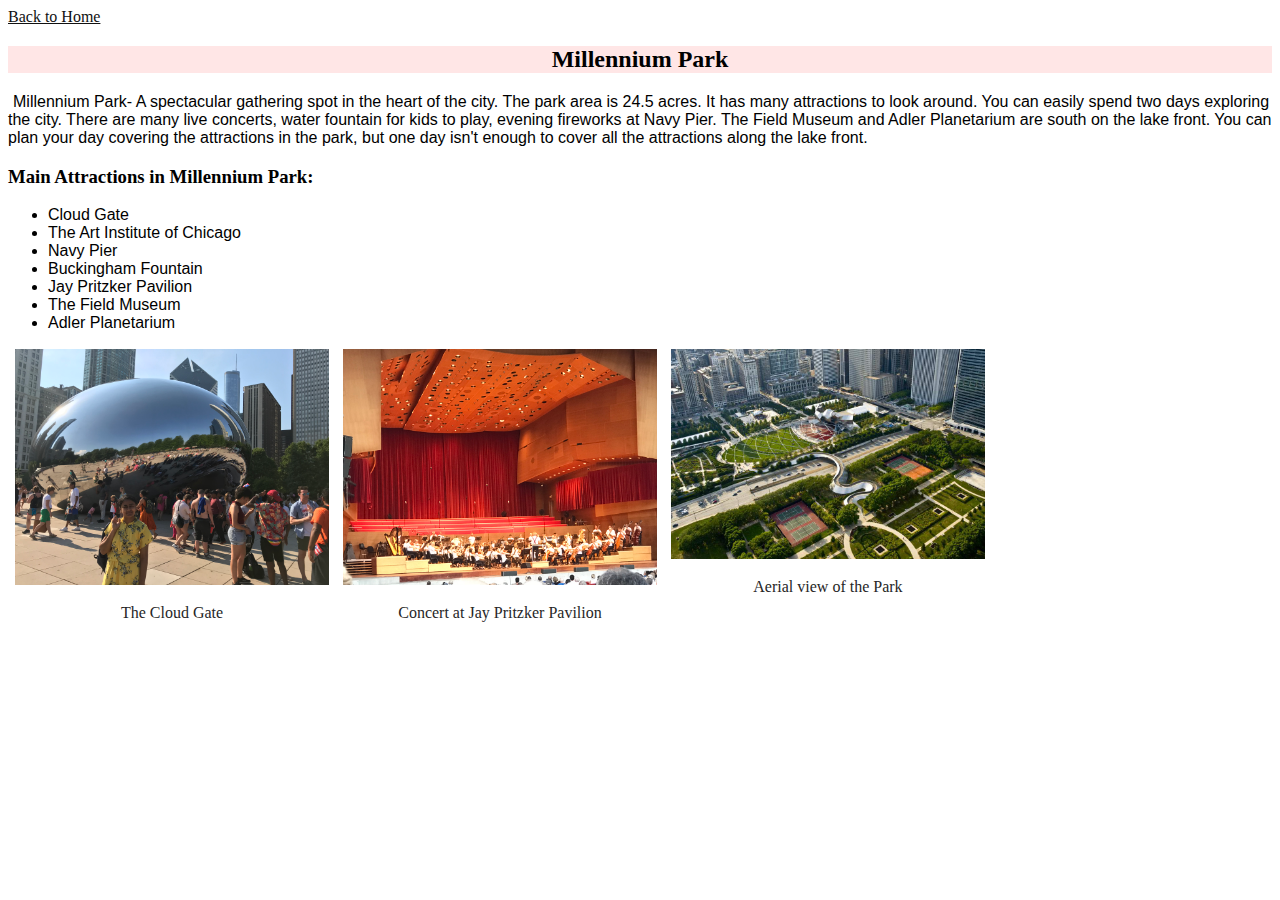
<file: MillenniumPark.html>
<!DOCTYPE html>
<html>

    <head>
        <title>
            Millennium Park
        </title>
       <link rel="stylesheet" href="styles.css">
    </head>


     <body>
        <a href="index.html">Back to Home</a>
        <h2>Millennium Park</h2>
        <span> Millennium Park- A spectacular gathering spot in the heart of the city.
        The park area is 24.5 acres. It has many attractions to look around. You can easily spend two days exploring the city.
        There are many live concerts, water fountain for kids to play, evening fireworks at Navy Pier. The Field Museum and Adler Planetarium are south on the lake front.
        You can plan your day covering the attractions in the park, but one day isn't enough to cover all the attractions along the lake front.</span>

        <h3>Main Attractions in Millennium Park:</h3>
        <ul>
            <li>Cloud Gate</li>
            <li>The Art Institute of Chicago</li>
            <li>Navy Pier</li>
            <li>Buckingham Fountain</li>
            <li>Jay Pritzker Pavilion</li>
            <li>The Field Museum</li>
            <li>Adler Planetarium </li>
        </ul>

        <div class="responsive">
            <div class="gallery">
                <img src="IMG_8950.jpg" alt="Cinque Terre" width="600" height="400">
                <div class="desc">The Cloud Gate</div>
            </div>
        </div>


        <div class="responsive">
            <div class="gallery">
                <img src="IMG_9009.jpg" alt="Cinque Terre" width="600" height="400">
                <div class="desc">Concert at Jay Pritzker Pavilion</div>
            </div>
        </div>

        <div class="responsive">
            <div class="gallery">
                <img src="mp.jpg" alt="Cinque Terre" width="600" height="400">
                <div class="desc">Aerial view of the Park</div>
            </div>
        </div>

    </body>
</html>
</file>
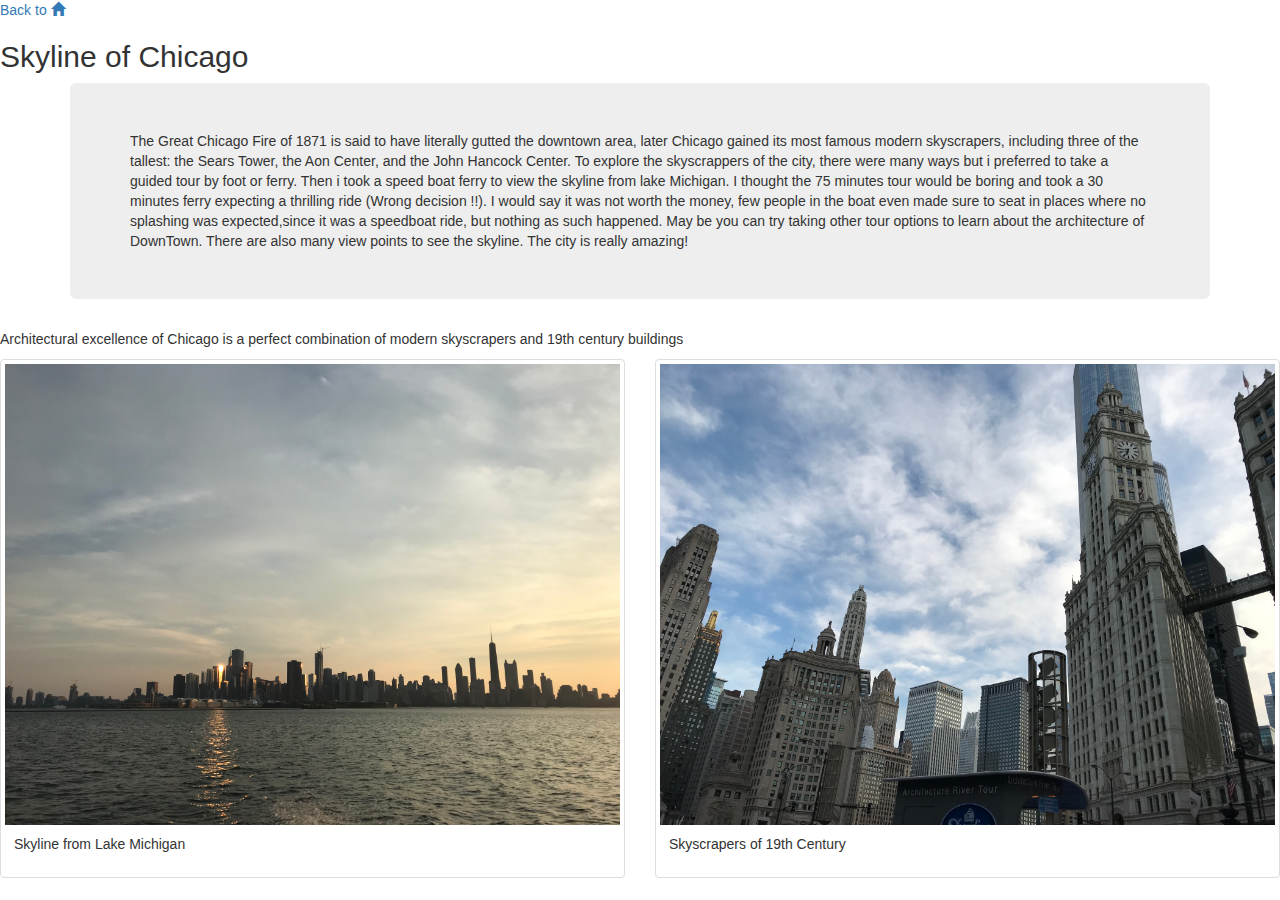
<file: Skyline.html>
<!DOCTYPE html>
<html>

    <head>
        <title>
            Skyline of Chicago
        </title>
       <link rel="stylesheet" href="https://maxcdn.bootstrapcdn.com/bootstrap/3.3.7/css/bootstrap.min.css">
    </head>


    <body>
        <a href="index.html">Back to <span class="glyphicon glyphicon-home"></span></a>
        <h2>Skyline of Chicago</h2>

        <div class="container">
            <div class="jumbotron">

            The Great Chicago Fire of 1871 is said to have literally gutted the downtown area, later Chicago gained its most famous modern skyscrapers, including three of the tallest: the Sears Tower, the Aon Center, and the John Hancock Center.
            To explore the skyscrappers of the city, there were many ways but i preferred to take a guided tour by foot or ferry.
            Then i took a speed boat ferry to view the skyline from lake Michigan. I thought the 75 minutes tour would be boring and took a 30 minutes ferry expecting a thrilling ride (Wrong decision !!).
            I would say it was not worth the money, few people in the boat even made sure to seat in places where no splashing was expected,since it was a speedboat ride, but nothing as such happened.
            May be you can try taking other tour options to learn about the architecture of DownTown. There are also many view points to see the skyline.
            The city is really amazing!
            </div>
        </div>

        <p>Architectural excellence of Chicago is a perfect combination of modern skyscrapers and 19th century buildings </p>

        <div class = "row">
            <div class="col-sm-6">
                <div class="thumbnail">
                    <img class="img-fluid" src="IMG_9183.jpg" alt="Chania">
                    <div class = "caption">
                        <p> Skyline from Lake Michigan</p>
                    </div>

                </div>
            </div>

            <div class="col-sm-6">
                <div class="thumbnail">
                    <img class="img-fluid" src="IMG_9144.jpg" alt="Chania">
                    <div class = "caption">
                        <p> Skyscrapers of 19th Century</p>
                    </div>
                </div>
            </div>
        </div>
    </body>
</html>
</file>
<file: styles.css>
div {
  color: #262626; }
  div p {
    color: #262626; }
  div ol {
    color: #262626; }
  div ul {
    font-weight: bold;
    color: #262626; }

h2 {
  text-align: center;
  background-color: #ffe6e6; }


.carousel-inner img {
  width: 100%;
  height: 100%; }

.ex1, p, #firstlist, table, th, td, span, ul {
  font-family: "Helevatica", sans-serif; }

.ex1 {
  padding: 5px;
  text-align: justify; }

p {
  padding: 5px; }

#firstlist {
  padding-left: 60px;
  text-align: justify;
  font-size: 15px; }

.navbar ul {
   display: inline-block;
  list-style-type: none;
  margin: 0;
  padding: 0;
  overflow: hidden;
  background-color: #e6ffe6; }

.navbar li {
  float: left; }

.navbar li a {
  display: inline-block;
  color: black;
  text-align: center;
  padding: 14px 16px;
  text-decoration: none; }

.navbar li a:hover {
  background-color: #b3d9ff; }

table, th, td {
  margin-left: 40px;
  padding: 5px;
  border: 1px solid black;
  border-collapse: collapse;
  text-align: left;
  font-size:12px;}

a {
  color: #111; }

span {
  padding: 5px;
  text-align: justify; }

div.gallery {
    border: 1px solid #fff;
}

div.gallery:hover {
    border: 1px solid #b3d9ff;
}

div.gallery img {
    width: 100%;
    height: auto;
}

.desc {
    padding: 15px;
    text-align: center;
}



.responsive {
    padding: 0 6px;
    float: left;
    width: 24.99999%;
}

@media only screen and (max-width: 700px) {
    .responsive {
        width: 49.99999%;
        margin: 6px 0;
    }
}

@media only screen and (max-width: 500px) {
    .responsive {
        width: 100%;
    }
}



@media screen and (min-width: 500px) {
  body {
    background-color: lavender; } }
@media screen and (min-width: 800px) {
  body {
    background-color: #fff; } }

/*# sourceMappingURL=styles.css.map */
</file>
